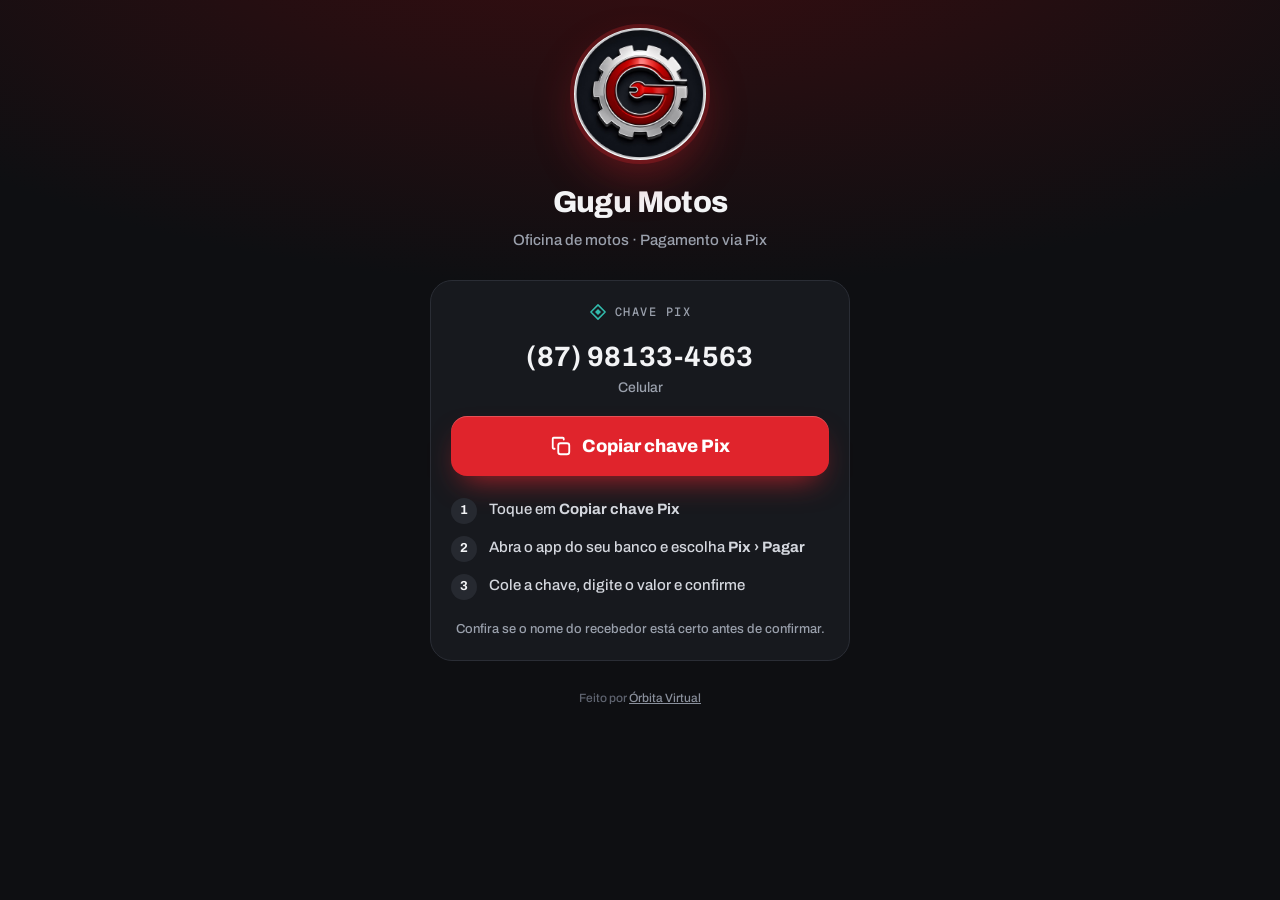
<file: index.html>
<!doctype html>
<html lang="pt-BR">
<head>
<meta charset="utf-8">
<meta name="viewport" content="width=device-width, initial-scale=1, viewport-fit=cover">
<title>Gugu Motos · Pagamento via Pix</title>
<meta name="description" content="Pague a Gugu Motos pelo Pix: copie a chave e cole no app do seu banco.">
<meta name="theme-color" content="#0E0F12">
<meta property="og:title" content="Gugu Motos · Pague com Pix">
<meta property="og:description" content="Toque para copiar a chave Pix da oficina.">
<meta property="og:image" content="https://yotucroni95-droid.github.io/gugu-motos-pix/assets/logo.jpg">
<link rel="icon" href="assets/logo.jpg">
<link rel="apple-touch-icon" href="assets/logo.jpg">
<link rel="preconnect" href="https://fonts.googleapis.com">
<link rel="preconnect" href="https://fonts.gstatic.com" crossorigin>
<link href="https://fonts.googleapis.com/css2?family=Archivo:wght@500;700;800&family=Geist+Mono:wght@500&display=swap" rel="stylesheet">
<style>
  :root{--bg:#0E0F12;--card:#17191E;--line:#2A2D35;--ink:#F3F4F6;--muted:#9AA0AC;--red:#E0242C;--red-2:#B5161D;--ok:#22C55E}
  *{box-sizing:border-box}
  html,body{margin:0;min-height:100%}
  body{background:radial-gradient(120% 70% at 50% -10%,#3A0D10 0%,var(--bg) 60%);color:var(--ink);font:500 16px/1.5 "Archivo",system-ui,-apple-system,sans-serif;display:flex;justify-content:center;padding:calc(28px + env(safe-area-inset-top)) 16px calc(28px + env(safe-area-inset-bottom));-webkit-font-smoothing:antialiased}
  main{width:100%;max-width:420px;display:flex;flex-direction:column;align-items:center;text-align:center}
  .logo{width:132px;height:132px;border-radius:50%;box-shadow:0 0 0 4px rgba(224,36,44,.25),0 20px 50px -10px rgba(224,36,44,.45);animation:in .7s cubic-bezier(.16,1,.3,1) both}
  h1{margin:20px 0 4px;font-weight:800;font-size:30px;letter-spacing:-.02em}
  .sub{margin:0;color:var(--muted);font-size:15px}
  .card{width:100%;margin-top:28px;background:var(--card);border:1px solid var(--line);border-radius:22px;padding:22px 20px 20px;animation:in .7s .08s cubic-bezier(.16,1,.3,1) both}
  .tag{display:inline-flex;align-items:center;gap:8px;font:500 12px "Geist Mono",monospace;letter-spacing:.12em;text-transform:uppercase;color:var(--muted)}
  .tag svg{width:18px;height:18px}
  .key{margin:12px 0 4px;font:700 28px/1.2 "Archivo",sans-serif;letter-spacing:.01em;word-break:break-all}
  .type{margin:0 0 18px;color:var(--muted);font-size:14px}
  .btn{width:100%;height:60px;border:0;border-radius:16px;background:var(--red);color:#fff;font:800 18px "Archivo",sans-serif;display:flex;align-items:center;justify-content:center;gap:10px;cursor:pointer;box-shadow:0 14px 30px -12px rgba(224,36,44,.8),inset 0 1px 0 rgba(255,255,255,.2);transition:transform .15s,background .25s}
  .btn:active{transform:scale(.97)}
  .btn:hover{background:var(--red-2)}
  .btn svg{width:22px;height:22px}
  .btn.ok{background:var(--ok);box-shadow:0 14px 30px -12px rgba(34,197,94,.7)}
  .steps{list-style:none;margin:22px 0 0;padding:0;display:grid;gap:12px;text-align:left}
  .steps li{display:flex;gap:12px;align-items:flex-start;color:#D4D7DE;font-size:15px}
  .steps b{flex:none;width:26px;height:26px;border-radius:50%;background:#262930;color:var(--ink);display:grid;place-items:center;font-size:13px}
  .note{margin:20px 0 0;color:var(--muted);font-size:13px}
  .foot{margin-top:28px;color:#5F6470;font-size:12px}
  .foot a{color:#8A909C}
  .sr{position:absolute;width:1px;height:1px;overflow:hidden;clip:rect(0 0 0 0)}
  @keyframes in{from{opacity:0;transform:translateY(14px)}}
  @media (prefers-reduced-motion:reduce){*{animation:none!important;transition:none!important}}
</style>
</head>
<body>
<main>
  <img class="logo" src="assets/logo.jpg" alt="Logo Gugu Motos" width="132" height="132">
  <h1>Gugu Motos</h1>
  <p class="sub" data-editavel="topo.subtitulo" data-rotulo="Texto embaixo do nome">Oficina de motos · Pagamento via Pix</p>

  <section class="card" aria-labelledby="pix-titulo" data-grupo="Pix">
    <span class="tag" id="pix-titulo"><svg viewBox="0 0 24 24" fill="none" aria-hidden="true"><path d="M12 2.5 21.5 12 12 21.5 2.5 12z" stroke="#32BCAD" stroke-width="2" stroke-linejoin="round"/><path d="m8 12 4-4 4 4-4 4z" fill="#32BCAD"/></svg>Chave Pix</span>
    <p class="key" id="key" data-editavel="pix.chave" data-rotulo="Chave Pix" data-pix>(87) 98133-4563</p>
    <p class="type" data-editavel="pix.tipo" data-rotulo="Tipo da chave" data-opcoes="Celular|CPF|CNPJ|E-mail|Chave aleatória">Celular</p>
    <button class="btn" id="copy" type="button" aria-describedby="key">
      <svg viewBox="0 0 24 24" fill="none" stroke="currentColor" stroke-width="2" stroke-linecap="round" stroke-linejoin="round" aria-hidden="true"><rect x="9" y="9" width="12" height="12" rx="2.5"/><path d="M5 15H4a1 1 0 0 1-1-1V4a1 1 0 0 1 1-1h10a1 1 0 0 1 1 1v1"/></svg>
      <span id="copy-txt">Copiar chave Pix</span>
    </button>
    <span class="sr" aria-live="polite" id="live"></span>
    <ol class="steps">
      <li><b>1</b><span>Toque em <strong>Copiar chave Pix</strong></span></li>
      <li><b>2</b><span>Abra o app do seu banco e escolha <strong>Pix › Pagar</strong></span></li>
      <li><b>3</b><span>Cole a chave, digite o valor e confirme</span></li>
    </ol>
    <p class="note" data-editavel="pix.aviso" data-rotulo="Aviso embaixo dos passos">Confira se o nome do recebedor está certo antes de confirmar.</p>
  </section>

  <p class="foot">Feito por <a href="https://yotucroni95-droid.github.io/orbitavirtual/">Órbita Virtual</a></p>
</main>
<script>
  // Chave copiada no formato aceito pelos bancos para celular: +55 + DDD + número
  var CHAVE = "+5587981334563";
  var btn = document.getElementById("copy"), txt = document.getElementById("copy-txt"), live = document.getElementById("live");
  function ok() {
    btn.classList.add("ok"); txt.textContent = "Chave copiada! Agora cole no banco"; live.textContent = "Chave Pix copiada";
    if (navigator.vibrate) navigator.vibrate(30);
    clearTimeout(ok.t); ok.t = setTimeout(function () { btn.classList.remove("ok"); txt.textContent = "Copiar chave Pix"; }, 3500);
  }
  function fallback() {
    var t = document.createElement("textarea"); t.value = CHAVE; t.setAttribute("readonly", ""); t.style.position = "fixed"; t.style.opacity = "0";
    document.body.appendChild(t); t.select(); t.setSelectionRange(0, 99);
    var done = false; try { done = document.execCommand("copy"); } catch (e) {}
    document.body.removeChild(t);
    if (done) ok(); else { txt.textContent = "Segure a chave acima para copiar"; }
  }
  btn.addEventListener("click", function () {
    if (navigator.clipboard && window.isSecureContext) navigator.clipboard.writeText(CHAVE).then(ok, fallback);
    else fallback();
  });
</script>
<script type="module" src="conteudo.js?v=1"></script>
</body>
</html>
</file>
